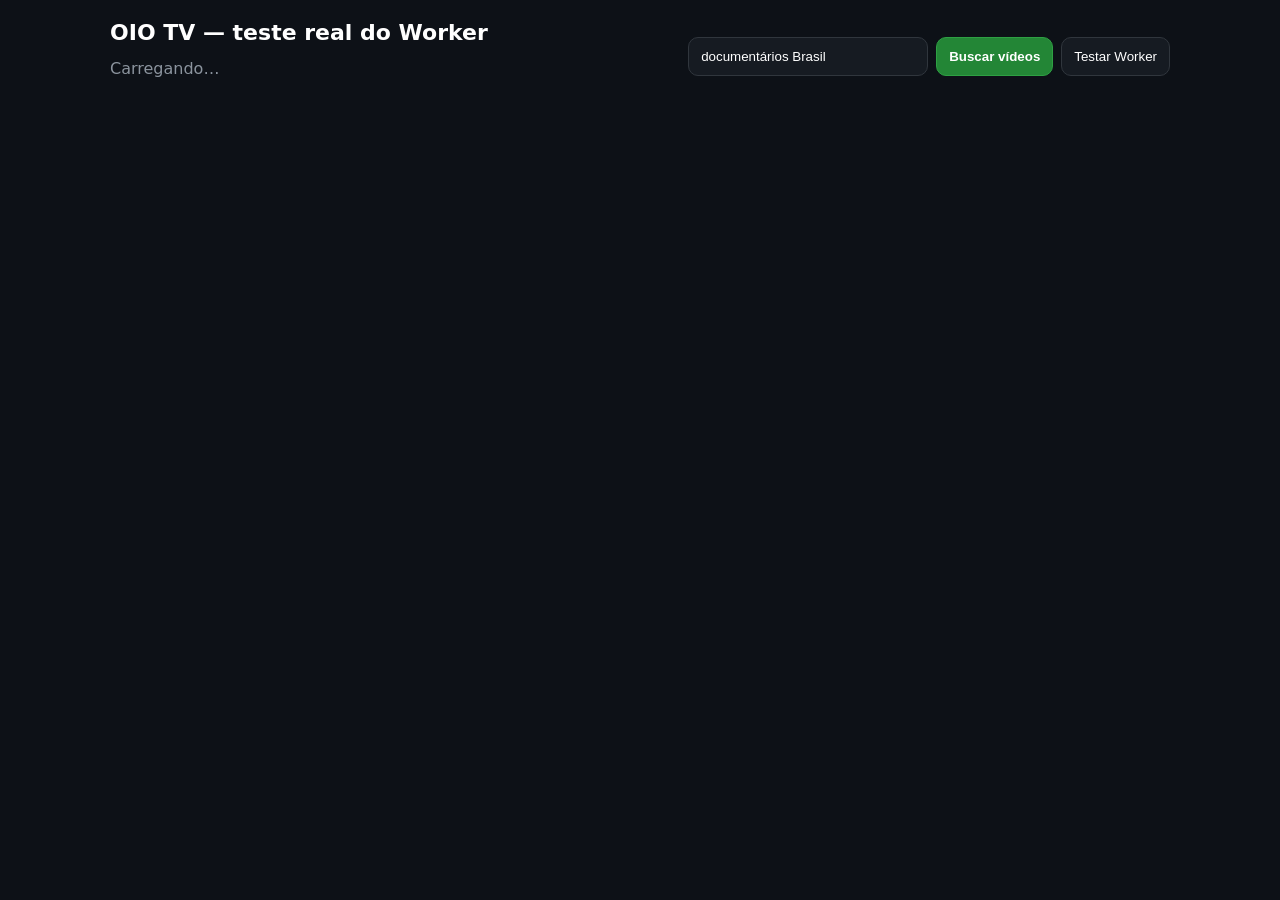
<file: api-test.html>
<!doctype html>
<html lang="pt-BR">
<head>
  <meta charset="utf-8">
  <meta name="viewport" content="width=device-width,initial-scale=1">
  <title>OIO TV • Teste de APIs</title>
  <style>
    :root { color-scheme: dark; }
    * { box-sizing: border-box; }
    body { margin: 0; font-family: system-ui,-apple-system,Segoe UI,sans-serif; background:#0d1117; color:#fff; }
    .wrap { max-width: 1100px; margin:0 auto; padding:20px; }
    header { display:flex; gap:12px; align-items:center; justify-content:space-between; flex-wrap:wrap; margin-bottom:18px; }
    h1 { margin:0; font-size:22px; }
    .controls { display:flex; gap:8px; flex-wrap:wrap; }
    input,button { border:1px solid #30363d; background:#161b22; color:#fff; border-radius:10px; padding:11px 12px; }
    input { min-width:240px; }
    button { cursor:pointer; }
    button.primary { background:#238636; border-color:#2ea043; font-weight:700; }
    #status { margin:14px 0; color:#8b949e; }
    .grid { display:grid; grid-template-columns:repeat(auto-fill,minmax(240px,1fr)); gap:14px; }
    .card { overflow:hidden; background:#161b22; border:1px solid #30363d; border-radius:12px; }
    .thumb { width:100%; aspect-ratio:16/9; object-fit:cover; display:block; background:#000; }
    .body { padding:12px; }
    .title { margin:0 0 8px; font-size:14px; line-height:1.35; }
    .meta { color:#8b949e; font-size:12px; }
    a { color:inherit; text-decoration:none; }
    .empty { padding:24px; color:#8b949e; border:1px dashed #30363d; border-radius:12px; }
  </style>
</head>
<body>
  <main class="wrap">
    <header>
      <div>
        <h1>OIO TV — teste real do Worker</h1>
        <div id="status">Carregando…</div>
      </div>
      <div class="controls">
        <input id="q" value="documentários Brasil" aria-label="Busca">
        <button class="primary" id="test">Buscar vídeos</button>
        <button id="health">Testar Worker</button>
      </div>
    </header>
    <section id="results" class="grid"></section>
  </main>
  <script src="./js/config.js"></script>
  <script>
    const base = (window.TVOIO_CONFIG?.apiBaseUrl || '').replace(/\/$/, '');
    const status = document.getElementById('status');
    const results = document.getElementById('results');
    const q = document.getElementById('q');
    const setStatus = (text) => status.textContent = text;

    async function health() {
      if (!base) throw new Error('Worker não configurado');
      const r = await fetch(base + '/health');
      const data = await r.json();
      if (!r.ok) throw new Error(data?.error || ('HTTP ' + r.status));
      return data;
    }

    async function searchYouTube() {
      results.innerHTML = '<div class="empty">Consultando YouTube pelo Worker…</div>';
      setStatus('Testando YouTube…');
      try {
        const query = encodeURIComponent(q.value.trim() || 'documentários Brasil');
        const r = await fetch(`${base}/youtube/search?q=${query}&maxResults=12`, { headers:{Accept:'application/json'} });
        const data = await r.json();
        if (!r.ok) throw new Error(data?.error || `HTTP ${r.status}`);
        const items = Array.isArray(data.items) ? data.items : [];
        if (!items.length) {
          results.innerHTML = '<div class="empty">A API respondeu, mas não retornou vídeos.</div>';
        } else {
          results.innerHTML = items.map(item => {
            const id = item?.id?.videoId;
            const title = item?.snippet?.title || 'Vídeo sem título';
            const channel = item?.snippet?.channelTitle || '';
            const thumb = item?.snippet?.thumbnails?.medium?.url || (id ? `https://img.youtube.com/vi/${id}/mqdefault.jpg` : '');
            return id ? `<article class="card"><a href="https://www.youtube.com/watch?v=${id}" target="_blank" rel="noopener noreferrer"><img class="thumb" src="${thumb}" alt=""><div class="body"><h2 class="title">${escapeHtml(title)}</h2><div class="meta">${escapeHtml(channel)}</div></div></a></article>` : '';
          }).join('');
        }
        setStatus(`YouTube respondeu com HTTP ${r.status}.`);
      } catch (e) {
        results.innerHTML = `<div class="empty">Falha: ${escapeHtml(e.message)}</div>`;
        setStatus('Teste concluído com erro.');
      }
    }

    async function testHealth() {
      setStatus('Consultando /health…');
      try {
        const data = await health();
        const p = data.providers || {};
        results.innerHTML = `<div class="empty">Worker online. Secrets detectados: ${Object.entries(p).filter(([,v]) => v).map(([k]) => k).join(', ') || 'nenhum'}.</div>`;
        setStatus('Worker respondeu corretamente.');
      } catch (e) {
        results.innerHTML = `<div class="empty">Falha no Worker: ${escapeHtml(e.message)}</div>`;
        setStatus('Não foi possível consultar o Worker.');
      }
    }

    function escapeHtml(s) { return String(s).replace(/[&<>'"]/g, c => ({'&':'&amp;','<':'&lt;','>':'&gt;',"'":'&#39;','"':'&quot;'}[c])); }

    document.getElementById('test').addEventListener('click', searchYouTube);
    document.getElementById('health').addEventListener('click', testHealth);
    if (!base) setStatus('Worker não configurado.');
  </script>
</body>
</html>
</file>
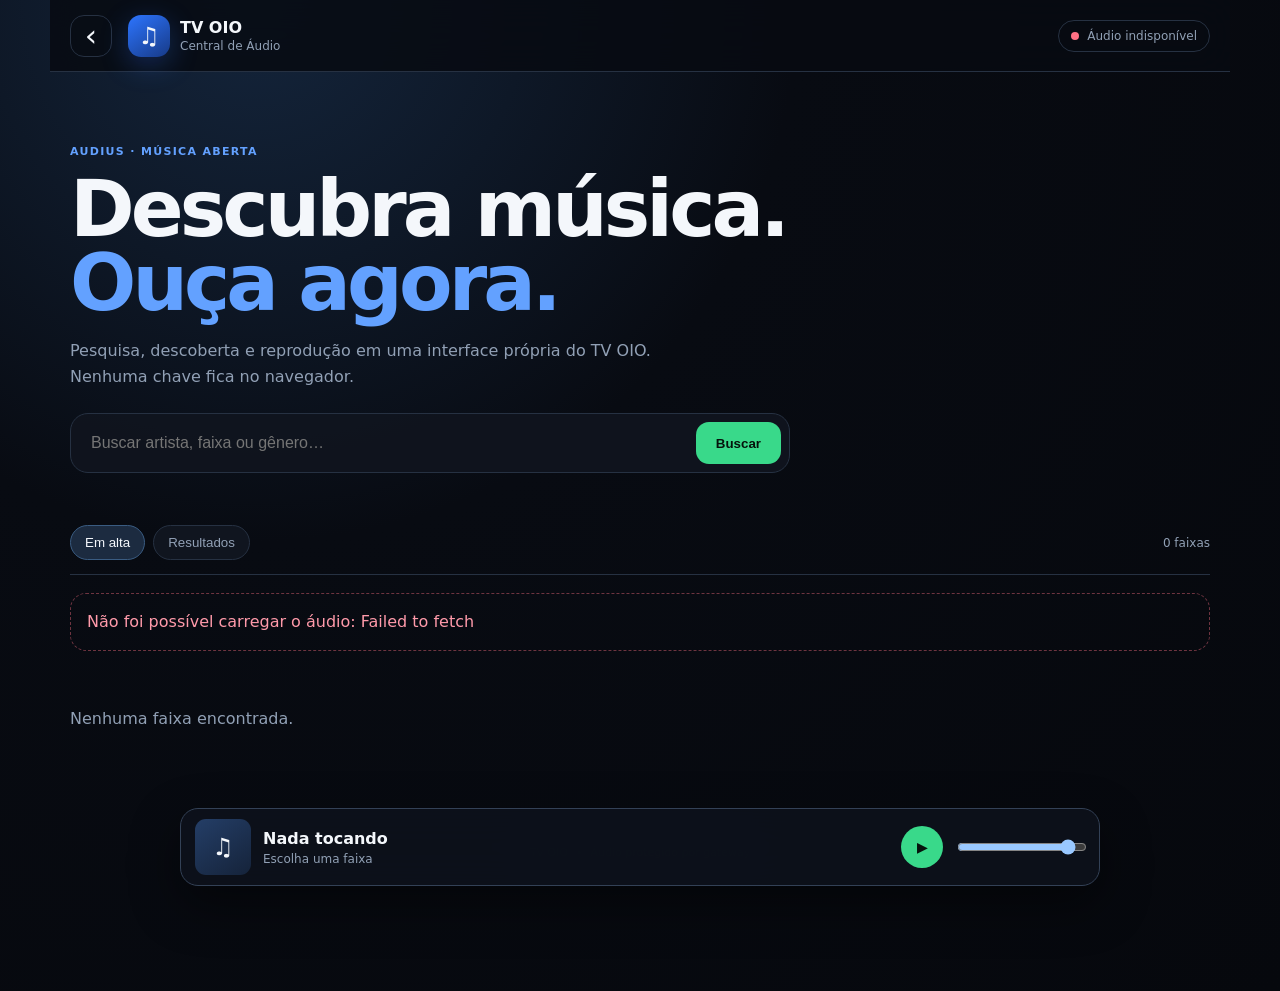
<file: audio.html>
<!DOCTYPE html>
<html lang="pt-BR">
<head>
  <meta charset="UTF-8">
  <meta name="viewport" content="width=device-width, initial-scale=1, viewport-fit=cover">
  <meta name="theme-color" content="#080b12">
  <meta name="description" content="TV OIO — central de áudio com descoberta e reprodução de músicas.">
  <title>TV OIO — Áudio</title>
  <link rel="stylesheet" href="./css/audio.css">
</head>
<body>
  <div class="app">
    <header class="topbar">
      <a class="back" href="./index.html" aria-label="Voltar">‹</a>
      <div class="brand">
        <div class="logo">♫</div>
        <div><strong>TV OIO</strong><span>Central de Áudio</span></div>
      </div>
      <div class="api-state" id="api-state"><i></i><span>Conectando…</span></div>
    </header>

    <main>
      <section class="hero">
        <p class="eyebrow">AUDIUS · MÚSICA ABERTA</p>
        <h1>Descubra música.<br><em>Ouça agora.</em></h1>
        <p class="hero-copy">Pesquisa, descoberta e reprodução em uma interface própria do TV OIO. Nenhuma chave fica no navegador.</p>
        <form id="search-form" class="search" role="search">
          <input id="query" type="search" autocomplete="off" placeholder="Buscar artista, faixa ou gênero…" aria-label="Buscar música">
          <button type="submit">Buscar</button>
        </form>
      </section>

      <section class="toolbar">
        <button class="filter active" data-mode="trending">Em alta</button>
        <button class="filter" data-mode="search">Resultados</button>
        <span id="result-count"></span>
      </section>

      <section id="message" class="message" hidden></section>
      <section id="tracks" class="tracks" aria-live="polite"></section>
    </main>

    <footer>
      <span>TV OIO</span>
      <span>•</span>
      <span>Áudio protegido por gateway</span>
    </footer>
  </div>

  <div class="player" id="player" aria-label="Player de áudio">
    <div class="player-art" id="player-art">♫</div>
    <div class="player-meta"><strong id="player-title">Nada tocando</strong><span id="player-artist">Escolha uma faixa</span></div>
    <button id="play-pause" class="play" type="button" aria-label="Reproduzir">▶</button>
    <input id="volume" type="range" min="0" max="1" step="0.05" value="0.9" aria-label="Volume">
    <audio id="audio" preload="none"></audio>
  </div>

  <script src="./js/audio.js"></script>
</body>
</html>
</file>
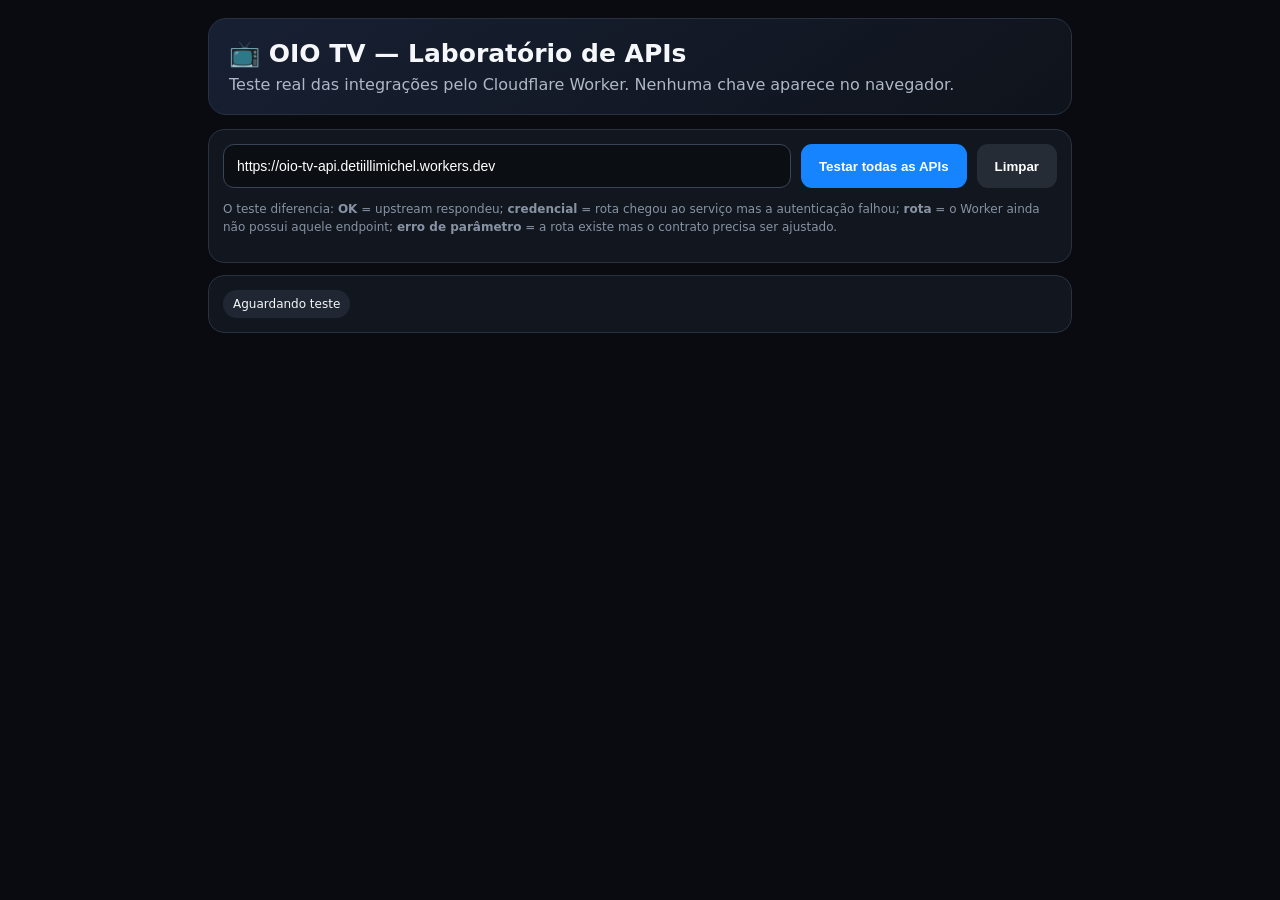
<file: testes/api-test.html>
<!doctype html>
<html lang="pt-BR">
<head>
<meta charset="utf-8">
<meta name="viewport" content="width=device-width,initial-scale=1,viewport-fit=cover">
<title>OIO TV — Laboratório de APIs</title>
<style>
:root{color-scheme:dark}*{box-sizing:border-box}body{margin:0;background:#090b10;color:#f5f7fa;font-family:system-ui,-apple-system,sans-serif}main{max-width:900px;margin:auto;padding:18px}.hero{background:linear-gradient(145deg,#172033,#0f131b);border:1px solid #293241;border-radius:18px;padding:20px;margin-bottom:14px}.hero h1{margin:0;font-size:25px}.hero p{margin:7px 0 0;color:#aeb8c6}.bar{background:#12161e;border:1px solid #293241;border-radius:16px;padding:14px;margin:12px 0}.row{display:flex;gap:10px;flex-wrap:wrap}input{flex:1;min-width:240px;padding:13px;border-radius:11px;border:1px solid #394554;background:#0b0e13;color:#fff;font-size:14px}button{border:0;border-radius:11px;padding:13px 18px;background:#1683ff;color:#fff;font-weight:800;cursor:pointer}button.secondary{background:#252c36}.summary{display:flex;gap:8px;flex-wrap:wrap}.pill{padding:7px 10px;border-radius:999px;background:#202733;font-size:12px}.grid{display:grid;grid-template-columns:repeat(auto-fit,minmax(260px,1fr));gap:10px}.card{background:#12161e;border:1px solid #293241;border-radius:14px;padding:13px;min-height:110px}.card.ok{border-left:4px solid #22c55e}.card.bad{border-left:4px solid #ef4444}.card.warn{border-left:4px solid #f59e0b}.card.pending{border-left:4px solid #64748b}.name{font-weight:850;font-size:16px}.kind{color:#7f8da1;font-size:11px;text-transform:uppercase;margin-top:2px}.status{font-weight:750;margin-top:9px}.detail{color:#9ca8b8;font-size:12px;line-height:1.45;margin-top:5px;word-break:break-word}.dot{display:inline-block;width:9px;height:9px;border-radius:50%;background:#64748b;margin-right:6px}.ok .dot{background:#22c55e}.bad .dot{background:#ef4444}.warn .dot{background:#f59e0b}.pending .dot{background:#64748b}.note{font-size:12px;color:#8793a4;line-height:1.5}.danger{color:#ff7777}.success{color:#6ee7a1}.testbar{display:flex;gap:8px;align-items:center;justify-content:space-between;flex-wrap:wrap}.hidden{display:none}@media(max-width:600px){main{padding:12px}.hero h1{font-size:21px}.row button{width:100%}}
</style>
</head>
<body><main>
<section class="hero"><h1>📺 OIO TV — Laboratório de APIs</h1><p>Teste real das integrações pelo Cloudflare Worker. Nenhuma chave aparece no navegador.</p></section>
<section class="bar">
<div class="row"><input id="worker" value="https://oio-tv-api.detiillimichel.workers.dev" aria-label="URL do Cloudflare Worker"><button id="run">Testar todas as APIs</button><button id="clear" class="secondary">Limpar</button></div>
<p class="note">O teste diferencia: <b>OK</b> = upstream respondeu; <b>credencial</b> = rota chegou ao serviço mas a autenticação falhou; <b>rota</b> = o Worker ainda não possui aquele endpoint; <b>erro de parâmetro</b> = a rota existe mas o contrato precisa ser ajustado.</p>
</section>
<section class="bar"><div id="summary" class="summary"><span class="pill">Aguardando teste</span></div></section>
<section id="results" class="grid"></section>
<script>
const tests=[
 {name:'YouTube',group:'Vídeo',method:'GET',path:'/youtube/search?q=teste&maxResults=3'},
 {name:'Vimeo',group:'Vídeo',method:'GET',path:'/vimeo/search?q=nature&limit=3'},
 {name:'Twitch',group:'Vídeo',method:'GET',path:'/twitch/search?q=gaming&limit=3'},
 {name:'NARA',group:'Vídeo',method:'GET',path:'/nara/search?q=apollo&limit=3'},
 {name:'NASA',group:'Vídeo/conteúdo',method:'GET',path:'/nasa/search?q=space&limit=3'},
 {name:'DPLA',group:'Vídeo/conteúdo',method:'GET',path:'/dpla/search?q=history&limit=3'},
 {name:'Europeana',group:'Vídeo/conteúdo',method:'GET',path:'/europeana/search?q=history&limit=3'},
 {name:'Facebook',group:'Vídeo/conteúdo',method:'GET',path:'/facebook/search?q=video&limit=3'},
 {name:'Pexels',group:'Vídeo/conteúdo',method:'GET',path:'/pexels/search?q=nature&limit=3'},
 {name:'Pixabay',group:'Vídeo/conteúdo',method:'GET',path:'/pixabay/search?q=nature&limit=3'},
 {name:'Jamendo',group:'Música',method:'GET',path:'/jamendo/search?q=music&limit=3'},
 {name:'Spotify',group:'Música',method:'GET',path:'/spotify/search?q=music&type=track&limit=3'},
 {name:'Audius',group:'Música',method:'GET',path:'/audius/search?q=music&limit=3'},
 {name:'Guardian',group:'Notícias',method:'GET',path:'/guardian/search?q=technology&limit=3'},
 {name:'GNews',group:'Notícias',method:'GET',path:'/gnews/search?q=brasil&limit=3'},
 {name:'Gemini',group:'IA',method:'POST',path:'/gemini',body:{prompt:'Responda apenas: OIO OK'}},
 {name:'Groq',group:'IA',method:'POST',path:'/groq',body:{prompt:'Responda apenas: OIO OK'}},
 {name:'Hugging Face',group:'IA',method:'POST',path:'/huggingface',body:{prompt:'teste'}},
 {name:'Qwen',group:'IA',method:'POST',path:'/qwen',body:{prompt:'Responda apenas: OIO OK'}},
 {name:'ElevenLabs',group:'IA/áudio',method:'GET',path:'/elevenlabs/text-to-speech?text=OIO%20teste'},
 {name:'TMDB',group:'Conteúdo',method:'GET',path:'/tmdb/search?q=matrix'},
 {name:'DailyMotion',group:'Vídeo',method:'GET',path:'/daily/search?q=nature&limit=3'},
 {name:'VAPID',group:'Web Push',method:'GET',path:'/vapid/test'}
];
const esc=s=>String(s??'').replace(/[&<>\"]/g,c=>({'&':'&amp;','<':'&lt;','>':'&gt;','"':'&quot;','\\':'&#92;'}[c]));
function classify(status,data,text){
 if(status>=200&&status<300)return ['ok','✓ Funcionando','HTTP '+status+(data?.items?' • itens recebidos':data?.results?' • resultados recebidos':data?.data?' • dados recebidos':'')];
 if(status===401||status===403)return ['bad','✕ Credencial recusada','HTTP '+status+' • a rota chegou ao serviço, mas a autenticação foi recusada'];
 if(status===404)return ['warn','⚠ Rota não encontrada','HTTP 404 • o Worker ainda não expõe esta rota'];
 if(status===400)return ['warn','⚠ Parâmetro/contrato','HTTP 400 • '+(data?.error||data?.message||'a rota respondeu 400')];
 if(status>=500)return ['bad','✕ Erro no Worker/upstream','HTTP '+status+' • '+(data?.error||data?.message||'erro do servidor')];
 return ['warn','⚠ Resposta inesperada','HTTP '+status+' • '+(data?.error||data?.message||text.slice(0,160))];
}
function card(t,cls,status,detail){return `<article class="card ${cls}"><div class="name"><span class="dot"></span>${esc(t.name)}</div><div class="kind">${esc(t.group)} • ${esc(t.method)}</div><div class="status">${esc(status)}</div><div class="detail">${esc(detail)}</div></article>`}
async function one(base,t){
 const start=performance.now();
 try{
  const init={method:t.method,cache:'no-store',headers:{Accept:'application/json'}};
  if(t.body){init.headers['Content-Type']='application/json';init.body=JSON.stringify(t.body)}
  const r=await fetch(base+t.path,init);const text=await r.text();let data=null;try{data=text?JSON.parse(text):null}catch{}
  const ms=Math.round(performance.now()-start);const [cls,status,detail]=classify(r.status,data,text);
  return {ok:cls==='ok',html:card(t,cls,status,`${detail} • ${ms} ms`)};
 }catch(e){return {ok:false,html:card(t,'bad','✕ Falha de conexão',`${e.message} • ${Math.round(performance.now()-start)} ms`)};}
}
async function health(base){try{const r=await fetch(base+'/health',{cache:'no-store'});const d=await r.json();return {ok:r.ok,data:d,status:r.status}}catch(e){return {ok:false,error:e.message}}}
async function run(){
 const base=document.getElementById('worker').value.trim().replace(/\/$/,'');if(!base)return;
 const out=document.getElementById('results'),sum=document.getElementById('summary');out.innerHTML=tests.map(t=>card(t,'pending','⏳ Aguardando','')).join('');sum.innerHTML='<span class="pill">Testando Worker…</span>';
 const h=await health(base);if(!h.ok){sum.innerHTML=`<span class="pill danger">✕ Worker inacessível: ${esc(h.error)}</span>`;return}
 const providerCount=Object.values(h.data?.providers||{}).filter(Boolean).length;
 sum.innerHTML=`<span class="pill success">✓ Worker respondeu HTTP ${h.status}</span><span class="pill">Health detectou ${providerCount} provedores</span><span class="pill">Testando ${tests.length} integrações reais</span>`;
 const results=await Promise.all(tests.map(t=>one(base,t)));out.innerHTML=results.map(r=>r.html).join('');const good=results.filter(r=>r.ok).length;const bad=results.length-good;
 sum.innerHTML+=`<span class="pill">Resultado: ${good} OK • ${bad} pendentes/erro</span>`;
}
document.getElementById('run').onclick=run;document.getElementById('clear').onclick=()=>{document.getElementById('results').innerHTML='';document.getElementById('summary').innerHTML='<span class="pill">Aguardando teste</span>'};
</script></main></body></html>
</file>
<file: css/audio.css>
:root{color-scheme:dark;--bg:#080b12;--panel:#10151f;--panel2:#151c28;--line:#263142;--text:#f4f7fb;--muted:#91a0b5;--accent:#39d98a;--blue:#4d8dff;--danger:#ff7185}*{box-sizing:border-box}html,body{margin:0;min-height:100%;background:radial-gradient(circle at 20% 0,#14253c 0,#080b12 38%,#06080d 100%);color:var(--text);font-family:Inter,system-ui,-apple-system,BlinkMacSystemFont,"Segoe UI",sans-serif}body{padding-bottom:112px}.app{width:min(1180px,100%);margin:auto}.topbar{height:72px;padding:12px 20px;display:flex;align-items:center;gap:16px;border-bottom:1px solid var(--line);background:rgba(8,11,18,.86);backdrop-filter:blur(18px);position:sticky;top:0;z-index:20}.back{width:42px;height:42px;border:1px solid var(--line);border-radius:14px;display:grid;place-items:center;color:var(--text);text-decoration:none;font-size:31px;line-height:1}.brand{display:flex;align-items:center;gap:10px}.brand strong,.brand span{display:block}.brand span{font-size:12px;color:var(--muted);margin-top:2px}.logo{width:42px;height:42px;border-radius:13px;display:grid;place-items:center;background:linear-gradient(145deg,#2d75ff,#173a87);font-size:24px;box-shadow:0 8px 28px rgba(45,117,255,.28)}.api-state{margin-left:auto;display:flex;align-items:center;gap:8px;font-size:12px;color:var(--muted);border:1px solid var(--line);border-radius:999px;padding:8px 12px}.api-state i{width:8px;height:8px;border-radius:50%;background:#f0b43c}.api-state.ok i{background:var(--accent)}.api-state.bad i{background:var(--danger)}main{padding:28px 20px}.hero{padding:34px 0 20px;max-width:850px}.eyebrow{color:#63a1ff;font-weight:800;letter-spacing:.12em;font-size:11px}.hero h1{font-size:clamp(42px,8vw,78px);line-height:.95;margin:14px 0 18px;letter-spacing:-.05em}.hero h1 em{font-style:normal;color:#63a1ff}.hero-copy{max-width:650px;color:var(--muted);font-size:16px;line-height:1.6}.search{display:flex;gap:10px;margin-top:24px;background:rgba(16,21,31,.9);padding:8px;border:1px solid var(--line);border-radius:18px;max-width:720px}.search input{min-width:0;flex:1;border:0;outline:0;background:transparent;color:var(--text);font-size:16px;padding:12px}.search button{border:0;border-radius:13px;padding:0 20px;background:var(--accent);color:#06130c;font-weight:800}.toolbar{display:flex;align-items:center;gap:8px;border-bottom:1px solid var(--line);padding:14px 0;margin-top:18px}.filter{border:1px solid var(--line);background:var(--panel);color:var(--muted);border-radius:999px;padding:9px 14px}.filter.active{background:#1c2b40;color:var(--text);border-color:#3a5c82}.toolbar span{margin-left:auto;color:var(--muted);font-size:12px}.tracks{display:grid;grid-template-columns:repeat(2,minmax(0,1fr));gap:14px;padding:18px 0 30px}.track{display:grid;grid-template-columns:86px 1fr auto;align-items:center;gap:13px;padding:10px;border:1px solid var(--line);background:linear-gradient(145deg,rgba(21,28,40,.96),rgba(12,16,24,.96));border-radius:18px;min-width:0}.cover{width:86px;height:86px;border-radius:13px;object-fit:cover;background:#1a2230}.track-info{min-width:0}.track-info strong,.track-info span{display:block;white-space:nowrap;overflow:hidden;text-overflow:ellipsis}.track-info strong{font-size:15px}.track-info span{font-size:12px;color:var(--muted);margin-top:5px}.track-actions{display:flex;align-items:center;gap:7px}.mini-play{width:42px;height:42px;border-radius:50%;border:1px solid #36506d;background:#15243a;color:#fff}.open{display:block;color:#8fb9ff;text-decoration:none;font-size:11px;padding:7px}.message{margin-top:18px;padding:16px;border:1px dashed #3a4657;border-radius:16px;color:var(--muted);line-height:1.5}.message.error{border-color:#6e3440;color:#ff9aaa}.loading{padding:40px 0;color:var(--muted)}footer{display:flex;justify-content:center;gap:8px;color:#66758a;font-size:11px;padding:20px}.player{position:fixed;left:50%;bottom:14px;transform:translateX(-50%);width:min(920px,calc(100% - 24px));display:grid;grid-template-columns:56px 1fr auto 130px;align-items:center;gap:12px;padding:10px 14px;background:rgba(13,18,27,.94);border:1px solid #334156;border-radius:18px;box-shadow:0 18px 50px rgba(0,0,0,.45);backdrop-filter:blur(20px);z-index:30}.player-art{width:56px;height:56px;border-radius:11px;background:linear-gradient(145deg,#243e67,#15233a);display:grid;place-items:center;font-size:24px}.player-meta{min-width:0}.player-meta strong,.player-meta span{display:block;white-space:nowrap;overflow:hidden;text-overflow:ellipsis}.player-meta span{font-size:12px;color:var(--muted);margin-top:4px}.play{width:42px;height:42px;border-radius:50%;border:0;background:var(--accent);color:#06130c;font-weight:900}.player input{width:130px}@media(max-width:720px){main{padding:20px 14px}.topbar{padding:10px 14px}.api-state span{display:none}.hero{padding-top:22px}.tracks{grid-template-columns:1fr}.track{grid-template-columns:68px 1fr auto}.cover{width:68px;height:68px}.player{grid-template-columns:48px 1fr auto}.player-art{width:48px;height:48px}.player input{display:none}.open{display:none}.search button{padding:0 14px}}
</file>
